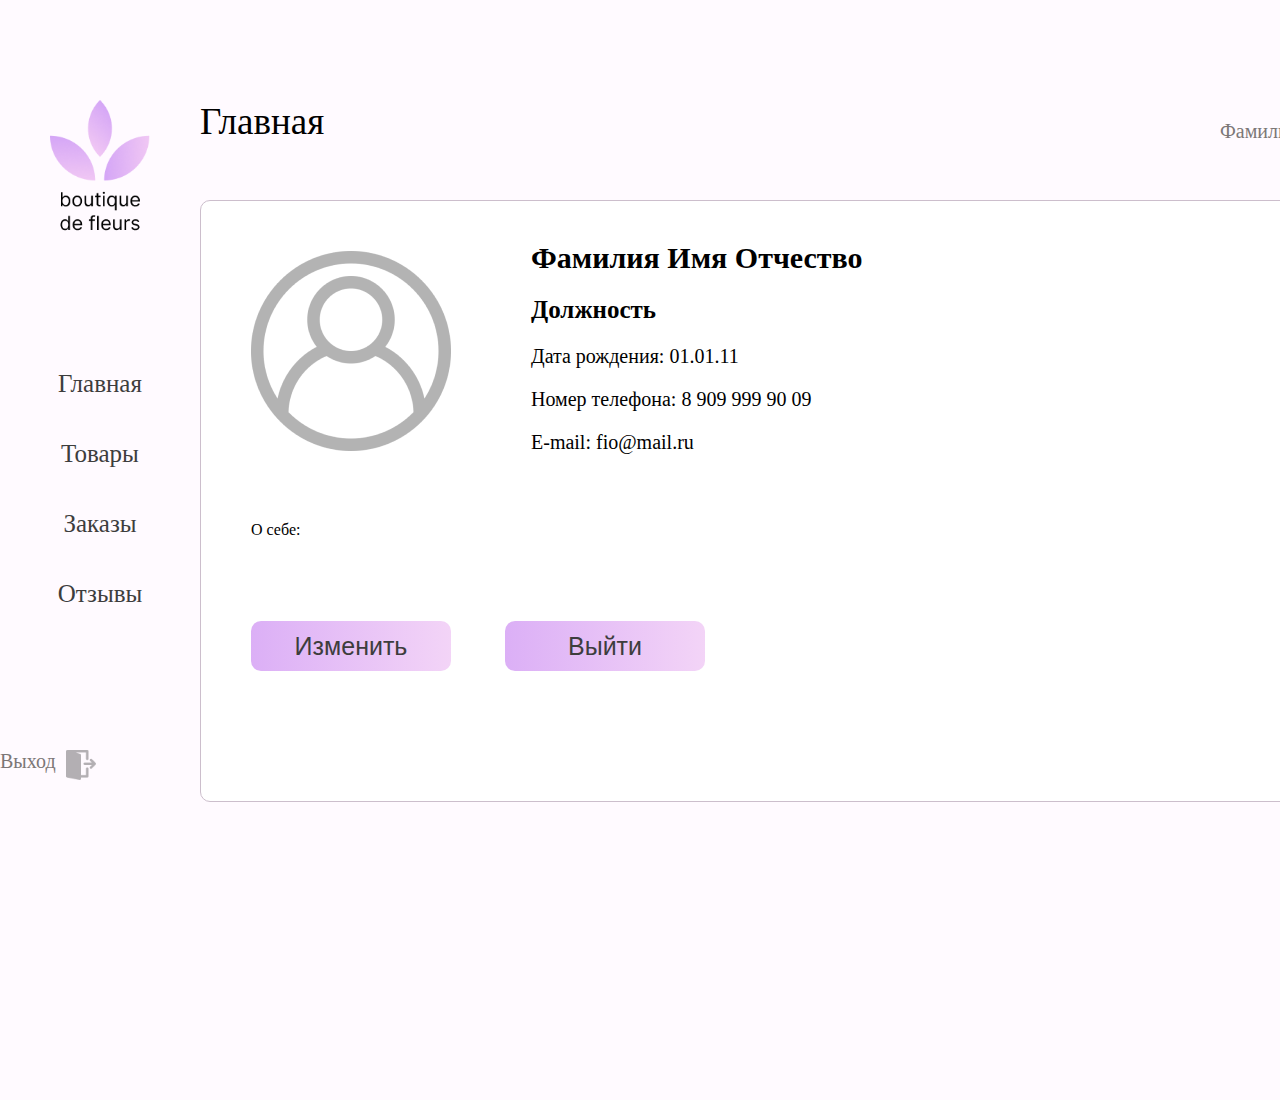
<file: index.html>
<!DOCTYPE html>
<html lang="en">
<head>
    <meta charset="UTF-8">
    <meta name="viewport" content="width=device-width, initial-scale=1.0">
    <link rel="stylesheet" href="css/style.css"/>
    <title>Главная</title>
</head>
<body>
    <header>
        <div class="logo">
            <img src="img/logo.png">
        </div>
        <div class="menu">
            
                <li><a href="">Главная</a></li>
                <li><a href="">Товары</a></li>
                <li><a href="">Заказы</a></li>
                <li><a href="">Отзывы</a></li>
            
        </div>
        <div class="exit">
            <a href="">Выход</a>
            <img src="img/exit.png">
        </div>
    </header>
    <article>
        <div class="head_str">
            <div class="name_str">
                <h>Главная</h>
            </div>
            <div class="user_name">
                <p>Фамилия Имя </p>
                <img src="img/user.png">
            </div>
        </div>
        <div class="content">
            <div class="user_img">
                <img src="img/user-interface 2.png">
            </div>
            <div class="user_data">
                <h1>Фамилия Имя Отчество</h1>
                <h2>Должность</h2>
                <p>Дата рождения: 01.01.11</p>
                <p>Номер телефона: 8 909 999 90 09</p>
                <p>E-mail: fio@mail.ru</p>
            </div>
            <div class="user_info">
                <p>О себе: </p>
            </div>
            <div class="but">
                <button type="button">Изменить</button>
                <button type="button">Выйти</button>
            </div>
        </div>
    </article>
</body>
</html>
</file>
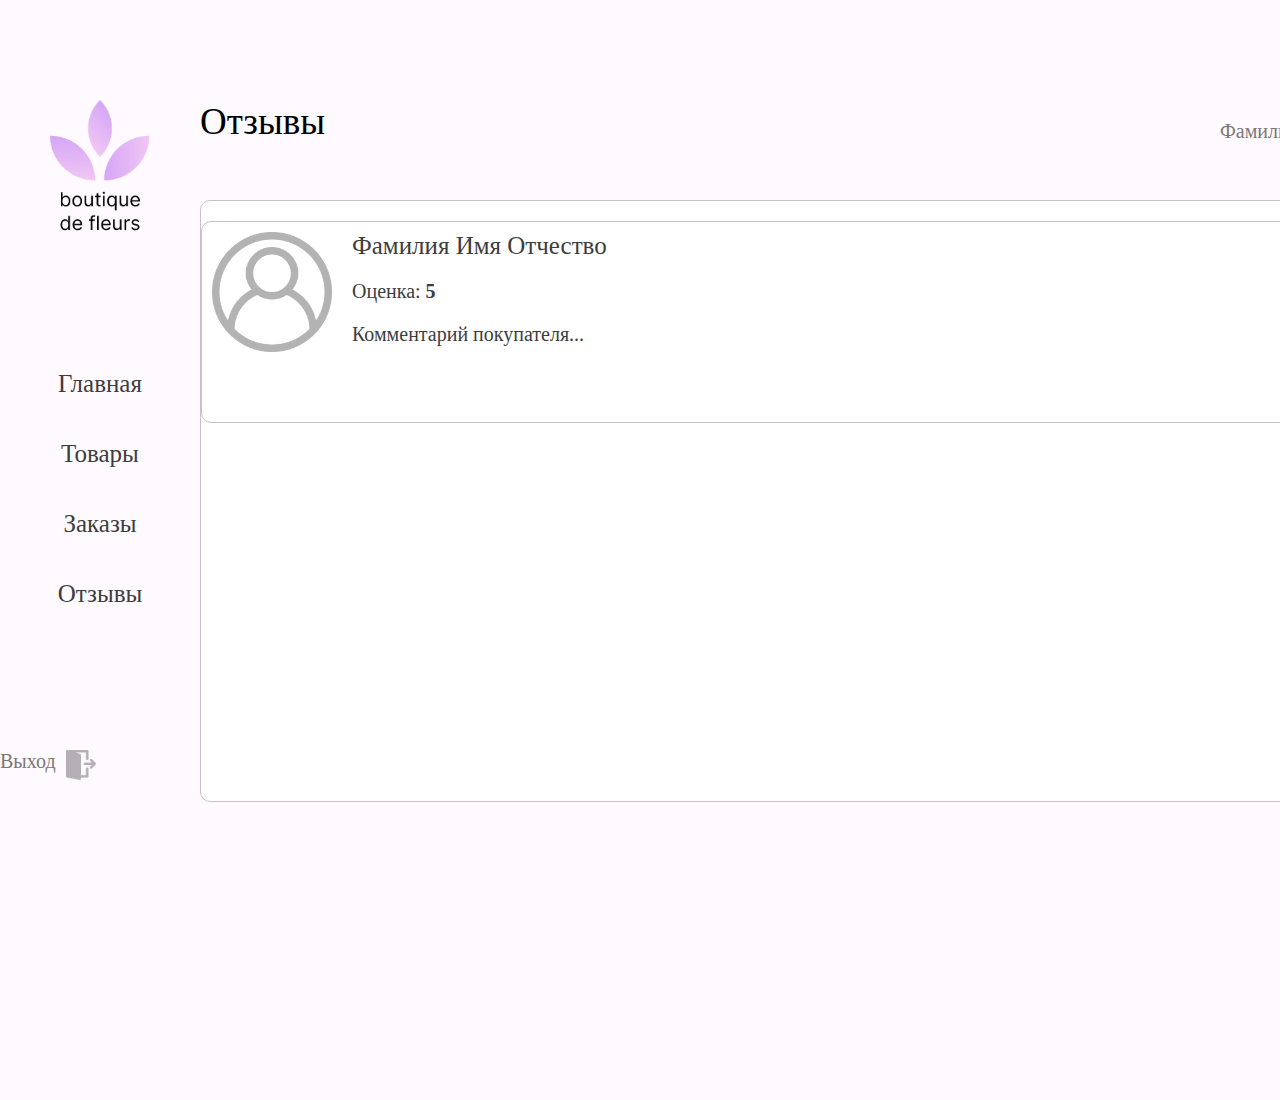
<file: otziv.html>
<!DOCTYPE html>
<html lang="en">
<head>
    <meta charset="UTF-8">
    <meta name="viewport" content="width=device-width, initial-scale=1.0">
    <link rel="stylesheet" href="css/style.css"/>
    <title>Отзывы</title>
</head>
<body>
    <header>
        <div class="logo">
            <img src="img/logo.png">
        </div>
        <div class="menu">
                <li><a href="index.html">Главная</a></li>
                <li><a href="product.html">Товары</a></li>
                <li><a href="shop.html">Заказы</a></li>
                <li><a href="otziv.html">Отзывы</a></li>
        </div>
        <div class="exit">
            <a href="">Выход</a>
            <img src="img/exit.png">
        </div>
    </header>
    <article>
        <div class="head_str">
            <div class="name_str">
                <h>Отзывы</h>
            </div>
            <div class="user_name">
                <p>Фамилия Имя </p>
                <img src="img/user.png">
            </div>
        </div>
        <div class="content">
            <div  class="product">
                <div id="prods" class="product_img">
                    <img src="img/user-interface 2.png">
                </div>
                <div class="product_info">
                    <h>Фамилия Имя Отчество</h>
                    <p> Оценка:<b> 5</b></p>
                    <p>Комментарий покупателя...</p>
                </div>
            </div>
        </div>
    </article>
</body>
</html>
</file>
<file: css/style.css>
body{
    width: 1440px;
    height: 1100px;
    margin: auto;
    background-color: #fffaff;
}
header{
    width: 200px;
    height: 900px;
    margin-top: 100px;
}
.logo{
    width: 50%;
    height: 150px;
    margin: auto;
}
.logo img{
    width: 100%;
    height: 90%;
}
.menu{
    width: 100%;
    height: 400px;
    margin-top: 100px;
}
.menu ul{
    width: 100%;
    border: 1px solid pink;
    float: left;
}
.menu li{
    list-style-type: none;
    border-radius: 10px;
    padding-top: 20px;
    height: 50px;
    text-align: center;
}
.menu li:hover{
    background: linear-gradient(90deg, #DAADF6 -6%, #F3D4F7 100%);
}
.menu li:checked{
    background: linear-gradient(90deg, #DAADF6 -6%, #F3D4F7 100%);
}
.menu a{
    text-decoration: none;
    color: #3D3D3D;
    font-size: 25px;
    font-weight: 400;
}
header, article{
    float: left;
}
.exit a{
    text-decoration: none;
    color: #7C7777;
    font-size: 20px;
    font-weight: 400;
}
.exit a, .exit img{
    float: left;
}
.exit img{
    width: 30px;
    height: 30px;
    padding-left: 10px;
}
article{
    margin-top: 100px;
}
.head_str{
    width: 1200px;
    height: 100px;
}
.name_str, .user_name{
    width: 15%;
    height: 100%;
    float: left;
}
.name_str h{
    color: #000;
    font-size: 37px;
    font-weight: 500;
}
.user_name p, .user_name img{
    float: left;
}
.user_name p{
    color: #7C7777;
    font-size: 20px;
    font-weight: 400;
}
.user_name{
    float: right;
}
.user_name img{
    margin-top: 12px;
    margin-left: 10px;
}
.content{
    width: 1200px;
    height: 600px;
    border: 1px solid #CCBECC;
    border-radius: 10px;
    background-color: #ffff;
}
.user_img{
    width: 200px;
    height: 200px;
    margin-top: 50px;
    margin-left: 50px;
}
.user_img img{
    width: 100%;
    height: 100%;
}
.user_data{
    width: 800px;
    height: 300px;
    margin-top: 20px;
    margin-left: 80px;
}
.user_data h1{
    font-size: 30px;
}
.user_data h2{
    font-size: 25px;
}
.user_data p{
    font-size: 20px;
}
.user_img, .user_data{
    float: left;
}
.user_info{
    width: 1000px;
    height: 100px;
    margin-top: 50px;
    margin-left: 50px;
}
.but{
    width: 600px;
    height: 100px;
}
.but button{
    width: 200px;
    height: 50px;
    background: linear-gradient(90deg, #DAADF6 -6%, #F3D4F7 100%);
    border:none;
    border-radius: 10px;
    font-size: 25px;
    margin-top: 100px;
    margin-left: 50px;
    color: #3D3D3D;
}
#cont{
    height: 400px;
}
#cont p{
    color: #7C7777;
    font-size: 20px;
    font-weight: 400;
    margin-left: 20px;
}
form {
    width: 900px;
    margin-left: 20px;
    border: 1px solid #B2A3C0;
    height: 45px;
    border-radius: 10px;
  }
input, #but {
    border: none;
    border-radius: 3px;
    float: left;
    margin-left: 10px;
  }
input {
    width: 90%;
    height: 42px;
    padding-left: 15px;
  }
#but {
    height: 26px;
    width: 26px;
    cursor: pointer;
  }
#but:before {
    content: "\f105";
    color: #F9F0DA;
    font-size: 20px;
    font-weight: bold;
  }
#buto{
    margin-left: 20px;
}
.product{
    width: 1200px;
    height: 200px;
    border: 1px solid #CCBECC;
    border-radius: 10px;
    background-color: #ffff;
    margin-top: 20px;
}
.product_img{
    width: 10%;
    height: 90%;
    border: 1px solid #CCBECC;
    border-radius: 10px;
    margin-left: 10px;
    margin-top: 10px;
}
.product_img img{
    width: 100%;
    height: 100%;
}
.product_info{
    width: 70%;
    height: 90%;
    margin-top: 10px;
}
.product_info h{
    font-size: 25px;
    color: #3D3D3D;
    font-weight: 500;
    margin-left: 20px;
}
.product_info p{
    font-size: 20px;
    color: #3D3D3D;
    font-weight: 400;
    margin-left: 20px;
}
.product_edit{
    width: 15%;
    height: 100%;
}
.product_edit button{
    width: 130px;
    height: 50px;
    border-radius: 10px;
    border: 1px solid #CCBECC;
    background: #FDD8FD;
    font-size: 22px;
    color: #3D3D3D;
    margin-top: 35px;
}
.product_img, .product_info, .product_edit{
    float: left;
}
#products{
    border: none;
    border-bottom: 1px solid #CCBECC;
}
.shop{
    width: 100%;
    height: auto;
    border: 1px solid #CCBECC;
    border-radius: 10px;
}
.user_shop{
    width: 100%;
    height: 200px;
}
.user_shop h{
    font-size: 25px;
    color: #3D3D3D;
    font-weight: 500;
    margin-left: 10px;
}
.user_shop p{
    color: #3D3D3D;
    font-size: 20px;
    font-weight: 400;
    margin-left: 10px;
}
#buton{
    margin-top: 10px;
    margin-left: 10px;
}
#prods{
    width: 120px;
    height: 120px;
    border: none;
}
</file>
